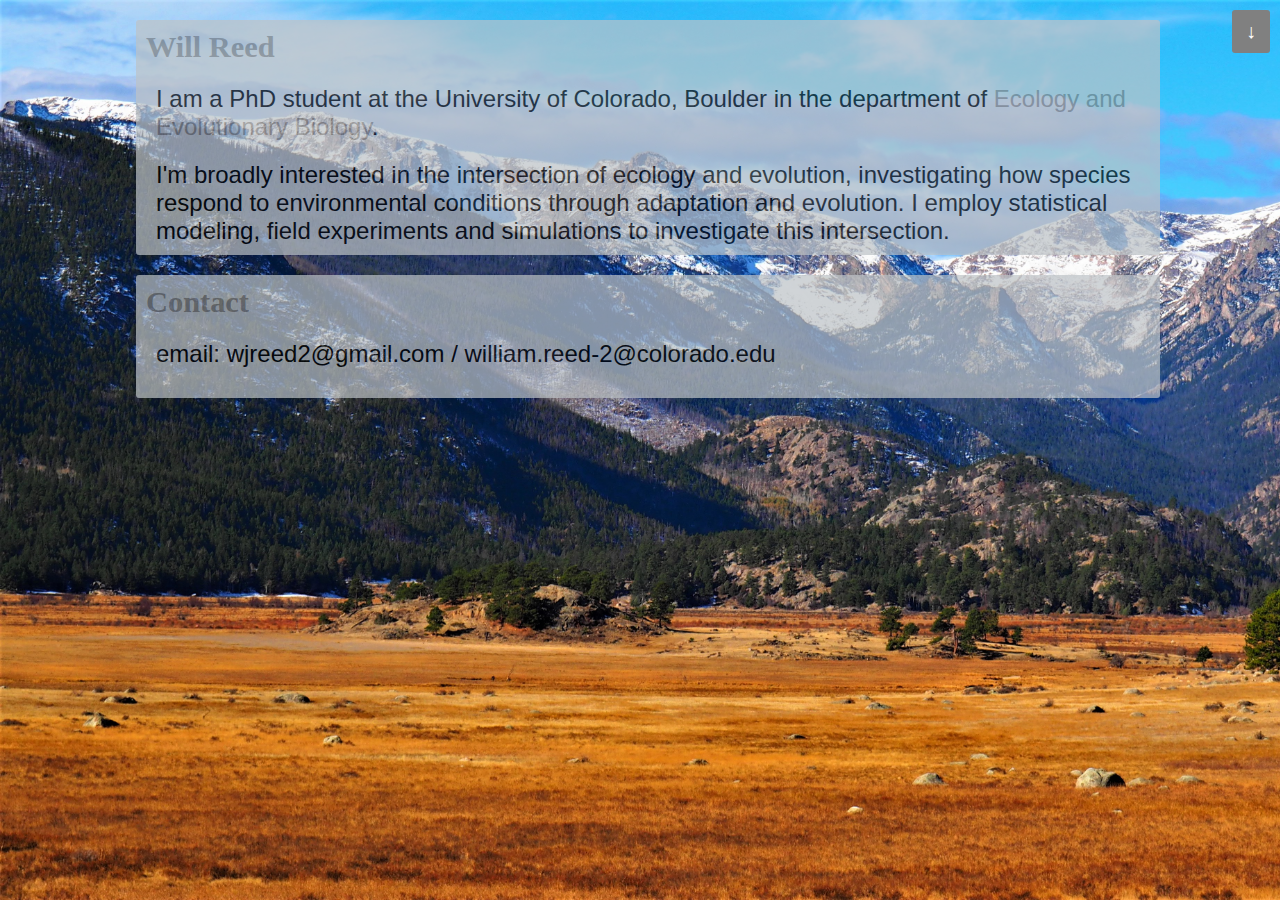
<file: index.html>
<!DOCTYPE html>
<html lang = 'en'>
  <head>
    <meta charset="utf-8">
    <link rel="stylesheet" href="css/style.css">
    <link href="https://fonts.googleapis.com/css?family=Playfair+Display:400,900&display=swap" rel="stylesheet">
    <title>Will Reed</title>




  </head>


  <body style = "background-image: url(https://w-reed.github.io/imgs/RMNP.jpg); width:100%; height:100%; background-size: cover; background-attachment:fixed;">

  <div id="sidebar" class="sidebar">
      <ul>
        <a href="/">home</a>
        <a href="/about">about</a>
        <a href="/projects">projects</a>
        <a href="/Rshiny">Rshiny</a>
        <a href="/photos">photos</a>
      </ul>
  </div>

  <div id="main">
    <button class="openbtn" id = "openbtn" onclick="change(); openNav()">↓</button>
    <div class="textbox" id = "textbox">
      <h3>Will Reed</h3>
      <p>I am a PhD student at the University of Colorado, Boulder in the department of <a href="https://www.colorado.edu/ebio/">Ecology and Evolutionary Biology</a>.</p>
      <p>I'm broadly interested in the intersection of ecology and evolution, investigating how species respond to environmental conditions through adaptation and evolution. I employ statistical modeling, field experiments and simulations to investigate this intersection. </p>
    </div>
    <div class="textbox">
      <h3>Contact</h3>
      <p>email: wjreed2@gmail.com / william.reed-2@colorado.edu</p>
      <h4></h4>
    </div>
  </div>


  <script src="js/script.js"></script>

  </body>

</html>
</file>
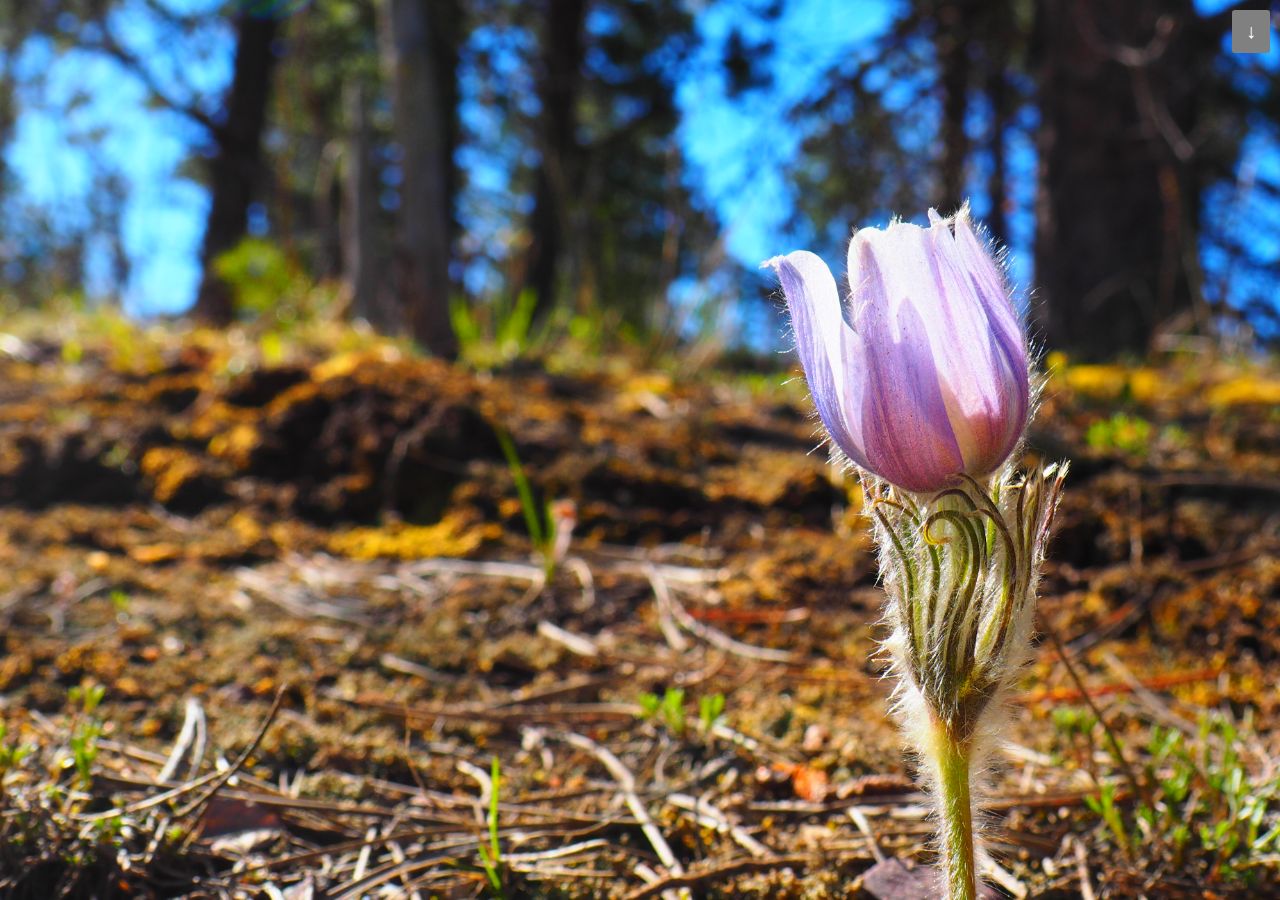
<file: about.html>
<!DOCTYPE html>
<html lang = 'en'>
  <head>
    <meta charset="utf-8">
    <link rel="stylesheet" href="css/style.css">
    <link href="https://fonts.googleapis.com/css?family=Playfair+Display:400,900&display=swap" rel="stylesheet">
    <title>Will Reed</title>




  </head>



  <body style = "background-image: url(https://w-reed.github.io/imgs/pasque.JPG); width:100%; height:100%; background-size: cover; background-attachment:fixed;">

  <div id="sidebar" class="sidebar">
      <ul>
        <a href="/">home</a>
        <a href="/about">about</a>
        <a href="/Rshiny">Rshiny</a>
        <a href="/photos">photos</a>
      </ul>
  </div>

  <div id="main">
    <button class="openbtn" id = 'openbtn' onclick="change(); openNav()">↓</button>
    <div class="textbox">

    </div>
    <div class="textbox">

    </div>
    <div class="textbox">

    </div>
  </div>

  <script src="js/script.js"></script>
</body>

</html>
</file>
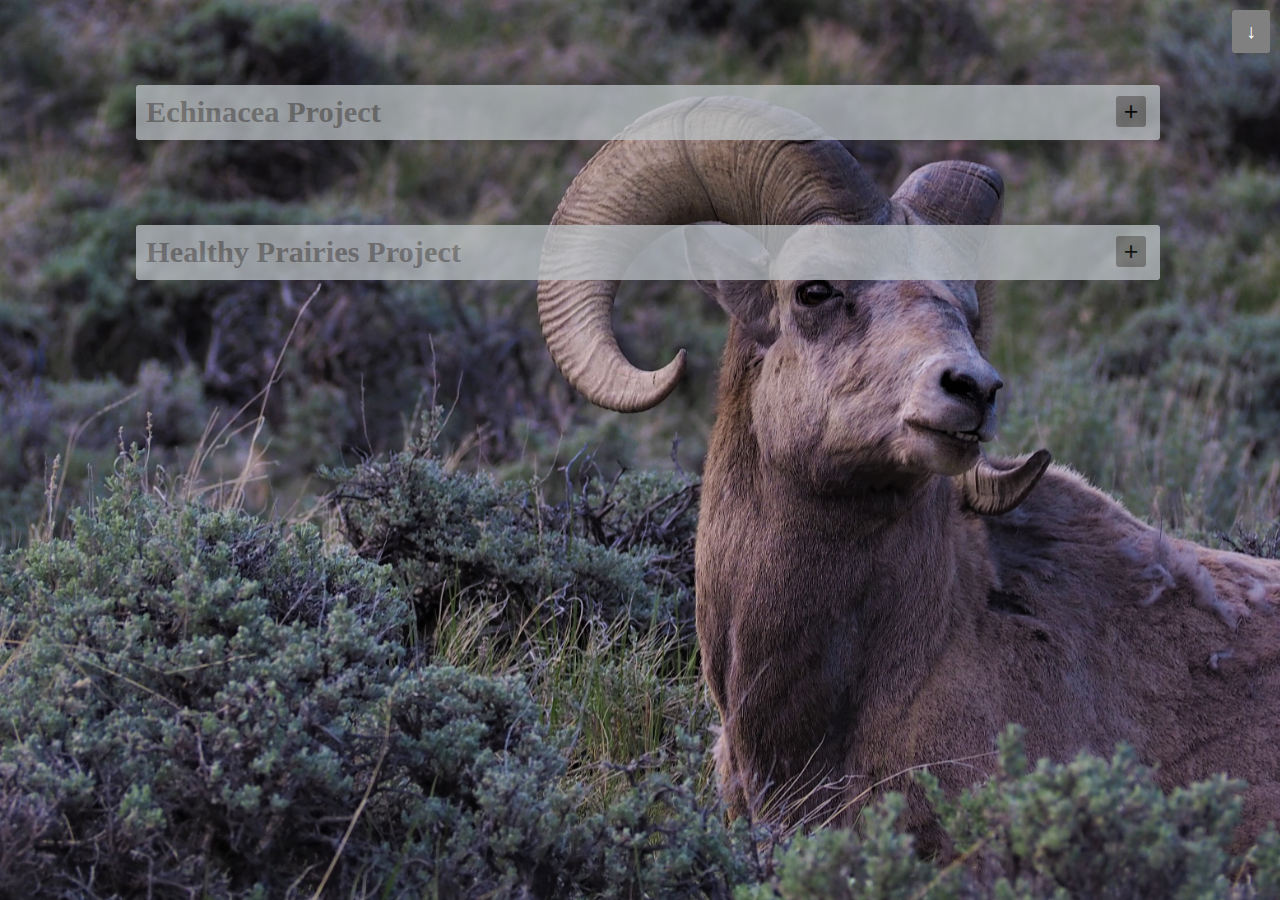
<file: projects.html>
<!DOCTYPE html>
<html lang = 'en'>
  <head>
    <meta charset="utf-8">
    <link rel="stylesheet" href="css/style.css">
    <link href="https://fonts.googleapis.com/css?family=Playfair+Display:400,900&display=swap" rel="stylesheet">
    <title>Will Reed</title>




  </head>


  <body style = "background-image: url(imgs/bighorn.jpg); width:100%; height:100%; background-size: cover; background-attachment:fixed;">

  <div id="sidebar" class="sidebar">
      <ul>
        <a href="/">home</a>
        <a href="/about">about</a>
        <a href="/projects">projects</a>
        <a href="/Rshiny">Rshiny</a>
        <a href="/photos">photos</a>
      </ul>
  </div>

  <div id="main">
    <button class="openbtn" id = "openbtn" onclick="change(); openNav()">↓</button>
    <div class="projbox" id = "one">
      <h3>Echinacea Project</h3>
      <button class = "readmore" id = '1' onclick="change2(this.id); expand(this.parentNode.id)">+</button>
      <p>From 2014 to 2018 I worked on the <a href="http://echinaceaproject.org">Echinacea Project</a> investigating habitat fragmentation in western Minnesota.</p>
      <p>We studied a broad range of projects from plant pollinator interactions to population demographics in a highly fragmented landscape.</p>
    </div>
    <div class="projbox" id = "two">
      <h3 id = demo >Healthy Prairies Project</h3>
      <button class = "readmore" id = '2'  onclick="change2(this.id); expand(this.parentNode.id);">+</button>
      <p>At the University of Minnesota I worked as a research assistant on the <a href="https://ruthgshaw.wordpress.com/research/healthy-prairies-project/">Healthy Prairies Project</a>. Which aims to quantify the scale of local adaptation in native prairie species as well as to understand the influence of microbes on adaptation.</p>
    </div>
  </div>


  <script src="js/script.js"></script>

  </body>

</html>
</file>
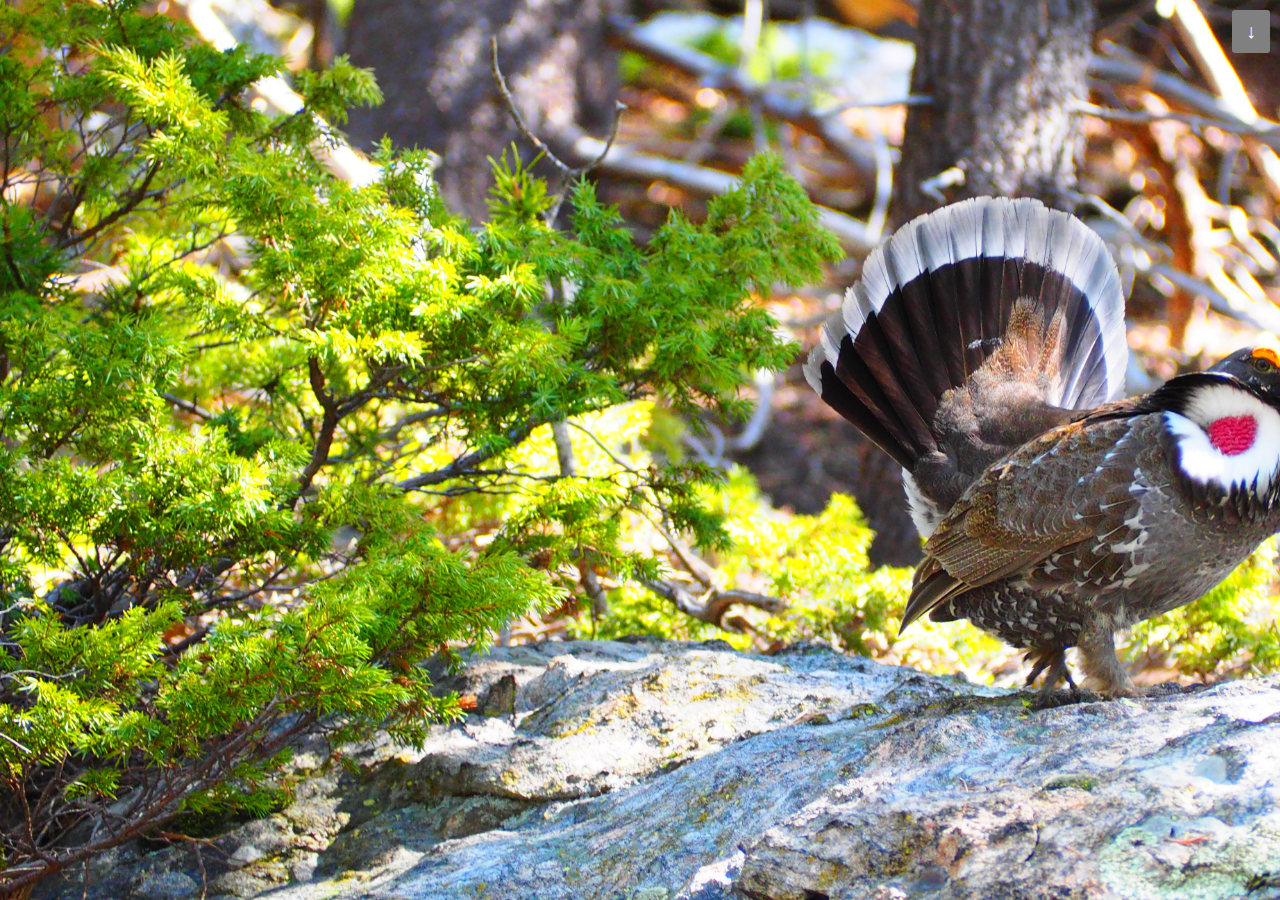
<file: Rshiny.html>
<!DOCTYPE html>
<html lang = 'en'>
  <head>
    <meta charset="utf-8">
    <link rel="stylesheet" href="css/style.css">
    <link href="https://fonts.googleapis.com/css?family=Playfair+Display:400,900&display=swap" rel="stylesheet">
    <title>Will Reed</title>




  </head>


  <body style = "background-image: url(https://w-reed.github.io/imgs/duskyGrouse.JPG); width:100%; height:100%; background-size: cover; background-attachment:fixed;" >

  <div id="sidebar" class="sidebar">
      <ul>
        <a href="/">home</a>
        <a href="/about">about</a>
        <a href="/Rshiny">Rshiny</a>
        <a href="/photos">photos</a>
      </ul>
  </div>

  <div id="main">
    <button id = "openbtn" class="openbtn" onclick="change(); openNav()">↓</button>
    <div class="appbox">
       <iframe src="https://wreed.shinyapps.io/TGSSim/"></iframe>
    </div>
    <div class="appbox">

    </div>
    <div class="appbox">

    </div>
  </div>

  <script src="js/script.js"></script>

  </body>

</html>
</file>
<file: css/style.css>
h1 {
  margin: 0;
  top: 0;
  padding-left: 60px;
  padding-top: -20px;
  font-size: 3em;
  font-family: 'Open Sans', sans-serif;
  z-index: -1

}



h2 {
  padding-left: 10px;
  font-size: 1.9em;
  font-family: 'Lora', serif;
  color: gray;
  margin-top: 0px;


}

h3 {
  margin: 0;
  font-size: 1.9em;
  font-family: 'Lora', serif;
  color: gray;
  padding: 10px;

  opacity: 1;


}

h4{
  margin: 0;
  font-size: 1.7em;
  font-family: 'Roboto', sans-serif;
  padding: 10px;
  padding-left: 20px;
  font-weight: lighter;
}


p{
  margin: 0;
  font-size: 24px;
  padding:10px;
  padding-left: 20px;
  font-family: 'Roboto', sans-serif;
  font-weight: lighter;
  text-decoration: none;
  display: block;
  float: none;


}


ul {
  padding-left: 10px;
  list-style: none;
  text-align: inherit;
}

.sidebar a {
  padding: 5px;
  text-decoration: none;
  font-size: 1.7em;
  font-family: 'Playfair Display', sans-serif;
  color: gray;
  text-align: center;
  font-weight: lighter;

}

p a {
  text-decoration: none;
  color: gray;
}

p a:hover{
  color: #BCD1E2
}

/* body {
  background-image: url(../imgs/RMNP.jpg);
  width: 100%;
  height: 100%;
  background-size: cover;
  background-repeat: no-repeat;
  background-attachment: fixed;
  background-position: center;
  opacity: 0.75;
} */



.main {
  padding-top: 150px;
  margin-left: 0px;
  transition: margin-top .5s;
  padding: 0px;
}

.openbtn {
  border-radius: 3px;
  position: fixed;
  top: 10px;
  right: 10px;
  font-size: 20px;
  cursor: pointer;
  background-color: gray;
  color: white;
  padding: 10px 14px;
  border: none;
  z-index: 1;
  transition: 0.5s;
}

.textbox{
  background-color: #BDC3C7;
  border-radius: 3px;
  width: 80%;
  margin: 0 auto;
  margin-top: 20px;
  transition: 0.5s;
  opacity: .7;
  display: block;
  overflow: auto;
}

.appbox{
  border-radius: 3px;
  width: 80%;
  margin: 0 auto;
  margin-top: 100px;
  transition: 0.5s;
  opacity: 1;
  display: block;
  overflow: auto;
}

.projbox{
  border-radius: 3px;
  background-color: #BDC3C7;
  width: 80%;
  height: 55px;
  margin: 0 auto;
  margin-top: 85px;
  transition: 0.5s;
  opacity: 1;
  display: block;
  overflow: hidden;
  opacity: 0.75;
}


.projbox .readmore {
  position: relative;
  top: -44px;
  right: 14px;
  width: 30px;
  font-size: 25px;
  border-radius: 3px;
  float: right;
  background-color: gray;
  border: none;
  text-align: center;

}


iframe{
  border: 0px;
  width: 100%;
  height: 500px
}


.sidebar {
  border-radius: 3px;
  padding: 0px;
  float: left;
  width: 100%;
  z-index: 1;
  top: 0;
  left: 0;
  height: 0px;
  position: fixed;
  background-color: #EAEAEA;
  overflow-y: hidden;
  transition: 0.5s;
  opacity: 0.75;

}

.sidebar .closebtn {
  position: absolute;
  top: 3px;
  right: 10px;
  font-size: 1.5em;
  margin-left: 50px;
  color: gray;

}

.sidebar .closebtn:hover{
  color: #BCD1E2;
}

.openbtn:hover{
  color: #BCD1E2;
}



.sidebar a:hover{
  color: #BCD1E2;
}
</file>
